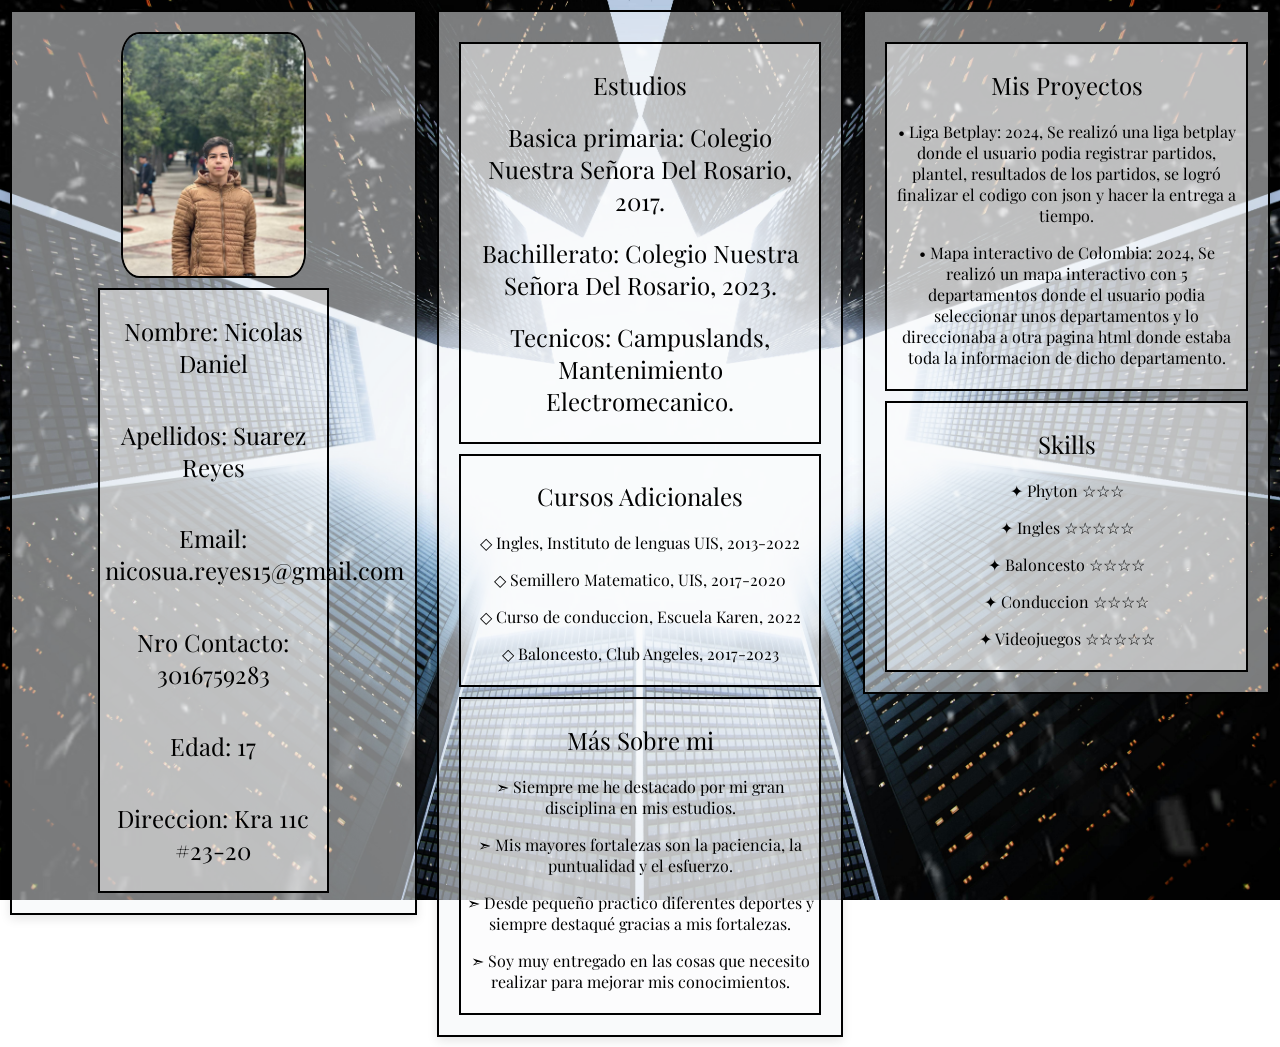
<file: index.html>
<!DOCTYPE html>
<html lang="en">
<head>
    <meta charset="UTF-8">
    <meta name="viewport" content="width=device-width, initial-scale=1.0">
    <link rel="stylesheet" href="/css/style.css">
    <title>Ejercicio 2</title>
</head>
<body>
    <div class="container">
        <section class="section section1">
            <div class="img">
                <img src="/images/foto nico.jpg" alt="Foto de Nicolas Daniel">
            </div>  
            <div class="tarjeta">
                <h2>Nombre: Nicolas Daniel</h2>
                <h2>Apellidos: Suarez Reyes</h2>
                <h2>Email: nicosua.reyes15@gmail.com</h2>
                <h2>Nro Contacto: 3016759283</h2>
                <h2>Edad: 17</h2>
                <h2>Direccion: Kra 11c #23-20</h2>
            </div>
        </section>

        <section class="section section2">
            <div class="tarjeta2">
                <h2>Estudios</h2>
                <h2>Basica primaria:
                    Colegio Nuestra Señora Del Rosario, 2017.</h2>
                <h2>Bachillerato:
                    Colegio Nuestra Señora Del Rosario, 2023.</h2>
                <h2>Tecnicos:
                    Campuslands, Mantenimiento Electromecanico.</h2>
            </div>
            <div class="tarjeta3">
                <h2>Cursos Adicionales</h2>
                <p>◇ Ingles, Instituto de lenguas UIS, 2013-2022 </p>
                <p>◇ Semillero Matematico, UIS, 2017-2020 </p>
                <p>◇ Curso de conduccion, Escuela Karen, 2022</p>
                <p>◇ Baloncesto, Club Angeles, 2017-2023</p>
            </div>
            <div class="tarjeta6">
                <h2> Más Sobre mi</h2>
                <p> ➣ Siempre me he destacado por mi gran disciplina en mis estudios.</p>
                <p> ➣ Mis mayores fortalezas son la paciencia, la puntualidad y el esfuerzo.</p>
                <p> ➣ Desde pequeño practico diferentes deportes y siempre destaqué gracias a mis fortalezas.</p>
                <p> ➣ Soy muy entregado en las cosas que necesito realizar para mejorar mis conocimientos.</p>
            </div>
        </section>
        
        <section class="section section4">
            <div class="tarjeta4">
                <h2>Mis Proyectos</h2>
                <p>• Liga Betplay: 2024, Se realizó una liga betplay donde el usuario podia registrar partidos, plantel, resultados de los partidos, se logró finalizar el codigo con json y hacer la entrega a tiempo. </p>
                <p>• Mapa interactivo de Colombia: 2024, Se realizó un mapa interactivo con 5 departamentos donde el usuario podia seleccionar unos departamentos y lo direccionaba a otra pagina html donde estaba toda la informacion de dicho departamento.  </p>
            </div>
            <div class="tarjeta5">
                <h2> Skills </h2>
                <p> ✦ Phyton ☆☆☆ </p>
                <p> ✦ Ingles ☆☆☆☆☆ </p>
                <p> ✦ Baloncesto ☆☆☆☆</p>
                <p> ✦ Conduccion ☆☆☆☆</p>
                <p> ✦ Videojuegos ☆☆☆☆☆</p>
            </div> 
        </section>
    </div>
</body>
</html>
</file>
<file: css/style.css>
@import url('https://fonts.googleapis.com/css2?family=Playfair+Display:wght@400..900&display=swap');

* {
    font-family: "Playfair Display", serif;
    font-weight: 100;
    font-style: normal;
}

html, body {
    height: 100%;
    margin: 0;
}

body {
    background-image: url('/images/background.jpg'); 
    background-position: center; 
    background-repeat: no-repeat;
    background-size: cover;
}

.container {
    display: flex;
    flex-direction: row;
    justify-content: center; 
    align-items: flex-start;      
}

.section {
    flex: 1;
    border: 2px solid black; 
    margin: 10px;
    padding: 20px; 
    background-color: rgba(243, 245, 247, 0.5);
    box-shadow: 0 4px 10px rgba(0, 0, 0, 0.1); 
}

.tarjeta {
    width: 60%;
    border: 2px solid black;
    display: flex;
    flex-direction: column;
    justify-content: center;
    padding: 5px;
    margin: auto; 
}

img {
    max-width: 50%;
    height: auto;    
    border: 2px solid black;
    margin: auto;
    border-radius: 10%;
    display: flex;
    margin-bottom: 10px
}

.tarjeta3, .tarjeta2, .tarjeta4, .tarjeta5, .tarjeta6, .tarjeta {
    border: 2px solid black; 
    padding: 5px;            
    margin-top: 10px;       
    background-color: rgba(255, 255, 255, 0.5);
    justify-content: center;
    text-align: center;
}
</file>
